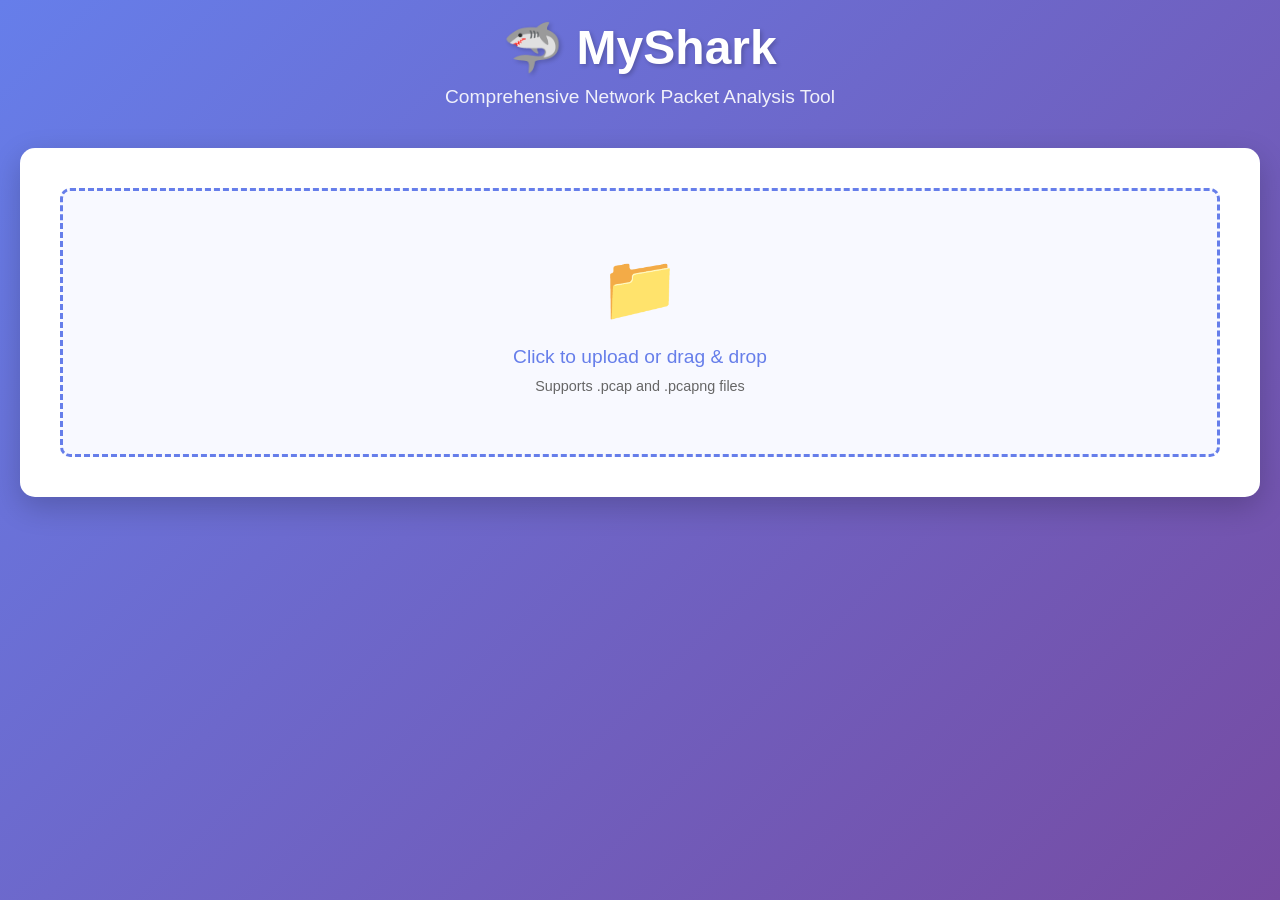
<file: templates/index.html>
<!DOCTYPE html>
<html lang="en">
<head>
    <meta charset="UTF-8">
    <meta name="viewport" content="width=device-width, initial-scale=1.0">
    <title>MyShark - Packet Analyzer</title>
    <style>
        * {
            margin: 0;
            padding: 0;
            box-sizing: border-box;
        }
        
        body {
            font-family: -apple-system, BlinkMacSystemFont, 'Segoe UI', Roboto, Oxygen, Ubuntu, Cantarell, sans-serif;
            background: linear-gradient(135deg, #667eea 0%, #764ba2 100%);
            min-height: 100vh;
            padding: 20px;
        }
        
        .container {
            max-width: 1400px;
            margin: 0 auto;
        }
        
        .header {
            text-align: center;
            color: white;
            margin-bottom: 40px;
        }
        
        .header h1 {
            font-size: 3em;
            margin-bottom: 10px;
            text-shadow: 2px 2px 4px rgba(0,0,0,0.2);
        }
        
        .header p {
            font-size: 1.2em;
            opacity: 0.9;
        }
        
        .upload-section {
            background: white;
            padding: 40px;
            border-radius: 15px;
            box-shadow: 0 10px 30px rgba(0,0,0,0.2);
            margin-bottom: 30px;
        }
        
        .upload-area {
            border: 3px dashed #667eea;
            border-radius: 10px;
            padding: 60px 20px;
            text-align: center;
            cursor: pointer;
            transition: all 0.3s ease;
            background: #f8f9ff;
        }
        
        .upload-area:hover {
            border-color: #764ba2;
            background: #f0f2ff;
        }
        
        .upload-area.dragging {
            border-color: #764ba2;
            background: #e8ebff;
        }
        
        .upload-icon {
            font-size: 4em;
            margin-bottom: 20px;
        }
        
        .upload-text {
            font-size: 1.2em;
            color: #667eea;
            margin-bottom: 10px;
        }
        
        .upload-hint {
            color: #666;
            font-size: 0.9em;
        }
        
        input[type="file"] {
            display: none;
        }
        
        .analyze-btn {
            background: linear-gradient(135deg, #667eea 0%, #764ba2 100%);
            color: white;
            border: none;
            padding: 15px 40px;
            font-size: 1.1em;
            border-radius: 8px;
            cursor: pointer;
            margin-top: 20px;
            transition: transform 0.2s;
            display: none;
        }
        
        .analyze-btn:hover {
            transform: translateY(-2px);
            box-shadow: 0 5px 15px rgba(102, 126, 234, 0.4);
        }
        
        .analyze-btn:disabled {
            opacity: 0.6;
            cursor: not-allowed;
        }
        
        .results-section {
            display: none;
            background: white;
            padding: 40px;
            border-radius: 15px;
            box-shadow: 0 10px 30px rgba(0,0,0,0.2);
        }
        
        .loading {
            text-align: center;
            padding: 40px;
            display: none;
        }
        
        .spinner {
            border: 4px solid #f3f3f3;
            border-top: 4px solid #667eea;
            border-radius: 50%;
            width: 50px;
            height: 50px;
            animation: spin 1s linear infinite;
            margin: 0 auto 20px;
        }
        
        @keyframes spin {
            0% { transform: rotate(0deg); }
            100% { transform: rotate(360deg); }
        }
        
        .stats-grid {
            display: grid;
            grid-template-columns: repeat(auto-fit, minmax(250px, 1fr));
            gap: 20px;
            margin-bottom: 30px;
        }
        
        .stat-card {
            background: linear-gradient(135deg, #667eea 0%, #764ba2 100%);
            color: white;
            padding: 25px;
            border-radius: 10px;
            box-shadow: 0 5px 15px rgba(0,0,0,0.1);
        }
        
        .stat-card h3 {
            font-size: 0.9em;
            opacity: 0.9;
            margin-bottom: 10px;
        }
        
        .stat-card .value {
            font-size: 2.5em;
            font-weight: bold;
        }
        
        .section {
            margin-bottom: 30px;
        }
        
        .section-title {
            font-size: 1.8em;
            color: #333;
            margin-bottom: 20px;
            padding-bottom: 10px;
            border-bottom: 3px solid #667eea;
        }
        
        .protocol-list {
            background: #f8f9ff;
            padding: 20px;
            border-radius: 10px;
        }
        
        .protocol-item {
            display: flex;
            justify-content: space-between;
            align-items: center;
            padding: 12px;
            margin-bottom: 10px;
            background: white;
            border-radius: 8px;
            box-shadow: 0 2px 5px rgba(0,0,0,0.05);
        }
        
        .protocol-name {
            font-weight: 600;
            color: #333;
        }
        
        .protocol-count {
            background: #667eea;
            color: white;
            padding: 5px 15px;
            border-radius: 20px;
            font-weight: 600;
        }
        
        .conversation-list {
            background: #f8f9ff;
            padding: 20px;
            border-radius: 10px;
        }
        
        .conversation-item {
            padding: 15px;
            margin-bottom: 10px;
            background: white;
            border-radius: 8px;
            box-shadow: 0 2px 5px rgba(0,0,0,0.05);
        }
        
        .conversation-pair {
            font-weight: 600;
            color: #667eea;
            margin-bottom: 5px;
        }
        
        .conversation-count {
            color: #666;
            font-size: 0.9em;
        }
        
        .packet-details {
            background: #f8f9ff;
            padding: 20px;
            border-radius: 10px;
            max-height: 600px;
            overflow-y: auto;
        }
        
        .packet-card {
            background: white;
            padding: 20px;
            margin-bottom: 15px;
            border-radius: 8px;
            border-left: 4px solid #667eea;
            box-shadow: 0 2px 5px rgba(0,0,0,0.05);
        }
        
        .packet-header {
            display: flex;
            justify-content: space-between;
            margin-bottom: 15px;
            padding-bottom: 10px;
            border-bottom: 1px solid #eee;
        }
        
        .packet-number {
            font-weight: bold;
            color: #667eea;
            font-size: 1.1em;
        }
        
        .packet-summary {
            color: #666;
            font-size: 0.9em;
        }
        
        .packet-info {
            display: grid;
            grid-template-columns: repeat(auto-fit, minmax(200px, 1fr));
            gap: 15px;
        }
        
        .info-item {
            padding: 10px;
            background: #f8f9ff;
            border-radius: 5px;
        }
        
        .info-label {
            font-size: 0.85em;
            color: #666;
            margin-bottom: 5px;
        }
        
        .info-value {
            font-weight: 600;
            color: #333;
        }
        
        .error {
            background: #fee;
            color: #c33;
            padding: 20px;
            border-radius: 10px;
            border-left: 4px solid #c33;
            margin-top: 20px;
            display: none;
        }
        
        .tab-container {
            margin-bottom: 20px;
        }
        
        .tabs {
            display: flex;
            gap: 10px;
            margin-bottom: 20px;
        }
        
        .tab {
            padding: 12px 24px;
            background: #f0f0f0;
            border: none;
            border-radius: 8px 8px 0 0;
            cursor: pointer;
            font-size: 1em;
            transition: all 0.3s;
        }
        
        .tab.active {
            background: #667eea;
            color: white;
        }
        
        .tab-content {
            display: none;
        }
        
        .tab-content.active {
            display: block;
        }
    </style>
</head>
<body>
    <div class="container">
        <div class="header">
            <h1>🦈 MyShark</h1>
            <p>Comprehensive Network Packet Analysis Tool</p>
        </div>
        
        <div class="upload-section">
            <div class="upload-area" id="uploadArea">
                <div class="upload-icon">📁</div>
                <div class="upload-text">Click to upload or drag & drop</div>
                <div class="upload-hint">Supports .pcap and .pcapng files</div>
                <input type="file" id="fileInput" accept=".pcap,.pcapng">
            </div>
            <button class="analyze-btn" id="analyzeBtn">Analyze Packet Capture</button>
            <div class="error" id="errorMsg"></div>
        </div>
        
        <div class="loading" id="loading">
            <div class="spinner"></div>
            <p>Analyzing packets... Please wait</p>
        </div>
        
        <div class="results-section" id="results">
            <h2 class="section-title">📊 Analysis Results</h2>
            
            <div class="stats-grid" id="statsGrid"></div>
            
            <div class="tab-container">
                <div class="tabs">
                    <button class="tab active" onclick="showTab('protocols')">Protocol Statistics</button>
                    <button class="tab" onclick="showTab('conversations')">Conversations</button>
                    <button class="tab" onclick="showTab('packets')">Packet Details</button>
                </div>
                
                <div class="tab-content active" id="protocols">
                    <div class="section">
                        <h3 class="section-title">Protocol Distribution</h3>
                        <div class="protocol-list" id="protocolList"></div>
                    </div>
                </div>
                
                <div class="tab-content" id="conversations">
                    <div class="section">
                        <h3 class="section-title">Top IP Conversations</h3>
                        <div class="conversation-list" id="conversationList"></div>
                    </div>
                </div>
                
                <div class="tab-content" id="packets">
                    <div class="section">
                        <h3 class="section-title">Packet Details (First 50 packets)</h3>
                        <div class="packet-details" id="packetDetails"></div>
                    </div>
                </div>
            </div>
        </div>
    </div>
    
    <script>
        let selectedFile = null;
        
        const uploadArea = document.getElementById('uploadArea');
        const fileInput = document.getElementById('fileInput');
        const analyzeBtn = document.getElementById('analyzeBtn');
        const loading = document.getElementById('loading');
        const results = document.getElementById('results');
        const errorMsg = document.getElementById('errorMsg');
        
        // Click to upload
        uploadArea.addEventListener('click', () => fileInput.click());
        
        // File selection
        fileInput.addEventListener('change', (e) => {
            handleFile(e.target.files[0]);
        });
        
        // Drag and drop
        uploadArea.addEventListener('dragover', (e) => {
            e.preventDefault();
            uploadArea.classList.add('dragging');
        });
        
        uploadArea.addEventListener('dragleave', () => {
            uploadArea.classList.remove('dragging');
        });
        
        uploadArea.addEventListener('drop', (e) => {
            e.preventDefault();
            uploadArea.classList.remove('dragging');
            handleFile(e.dataTransfer.files[0]);
        });
        
        function handleFile(file) {
            if (!file) return;
            
            if (!file.name.endsWith('.pcap') && !file.name.endsWith('.pcapng')) {
                showError('Please upload a valid .pcap or .pcapng file');
                return;
            }
            
            selectedFile = file;
            document.querySelector('.upload-text').textContent = `Selected: ${file.name}`;
            analyzeBtn.style.display = 'block';
            hideError();
        }
        
        function showError(msg) {
            errorMsg.textContent = msg;
            errorMsg.style.display = 'block';
        }
        
        function hideError() {
            errorMsg.style.display = 'none';
        }
        
        // Analyze button
        analyzeBtn.addEventListener('click', async () => {
            if (!selectedFile) return;
            
            analyzeBtn.disabled = true;
            loading.style.display = 'block';
            results.style.display = 'none';
            hideError();
            
            const formData = new FormData();
            formData.append('file', selectedFile);
            
            try {
                const response = await fetch('/analyze', {
                    method: 'POST',
                    body: formData
                });
                
                if (!response.ok) {
                    const error = await response.json();
                    throw new Error(error.detail || 'Analysis failed');
                }
                
                const data = await response.json();
                displayResults(data);
                
            } catch (error) {
                showError(`Error: ${error.message}`);
                console.error('Analysis error:', error);
            } finally {
                analyzeBtn.disabled = false;
                loading.style.display = 'none';
            }
        });
        
        function displayResults(data) {
            // Display statistics
            const statsGrid = document.getElementById('statsGrid');
            statsGrid.innerHTML = `
                <div class="stat-card">
                    <h3>Total Packets</h3>
                    <div class="value">${data.summary.total_packets}</div>
                </div>
                <div class="stat-card">
                    <h3>Unique Protocols</h3>
                    <div class="value">${data.summary.unique_protocols}</div>
                </div>
                <div class="stat-card">
                    <h3>IP Conversations</h3>
                    <div class="value">${data.summary.conversation_count}</div>
                </div>
                <div class="stat-card">
                    <h3>Total Size</h3>
                    <div class="value">${formatBytes(data.summary.total_size)}</div>
                </div>
            `;
            
            // Display protocols
            const protocolList = document.getElementById('protocolList');
            protocolList.innerHTML = Object.entries(data.protocol_stats)
                .slice(0, 15)
                .map(([protocol, count]) => `
                    <div class="protocol-item">
                        <span class="protocol-name">${protocol}</span>
                        <span class="protocol-count">${count}</span>
                    </div>
                `).join('');
            
            // Display conversations
            const conversationList = document.getElementById('conversationList');
            conversationList.innerHTML = Object.entries(data.conversations)
                .slice(0, 10)
                .map(([pair, count]) => `
                    <div class="conversation-item">
                        <div class="conversation-pair">${pair}</div>
                        <div class="conversation-count">${count} packets</div>
                    </div>
                `).join('');
            
            // Display packet details
            const packetDetails = document.getElementById('packetDetails');
            packetDetails.innerHTML = data.packets.slice(0, 50).map((pkt, idx) => `
                <div class="packet-card">
                    <div class="packet-header">
                        <span class="packet-number">Packet #${idx + 1}</span>
                        <span class="packet-summary">${pkt.summary || 'N/A'}</span>
                    </div>
                    <div class="packet-info">
                        ${pkt.timestamp ? `
                            <div class="info-item">
                                <div class="info-label">Timestamp</div>
                                <div class="info-value">${new Date(pkt.timestamp * 1000).toLocaleString()}</div>
                            </div>
                        ` : ''}
                        ${pkt.packet_length ? `
                            <div class="info-item">
                                <div class="info-label">Length</div>
                                <div class="info-value">${pkt.packet_length} bytes</div>
                            </div>
                        ` : ''}
                        ${pkt.protocol_stack ? `
                            <div class="info-item">
                                <div class="info-label">Protocols</div>
                                <div class="info-value">${pkt.protocol_stack.join(' → ')}</div>
                            </div>
                        ` : ''}
                        ${pkt.ip ? `
                            <div class="info-item">
                                <div class="info-label">Source IP</div>
                                <div class="info-value">${pkt.ip.src}</div>
                            </div>
                            <div class="info-item">
                                <div class="info-label">Destination IP</div>
                                <div class="info-value">${pkt.ip.dst}</div>
                            </div>
                            <div class="info-item">
                                <div class="info-label">TTL</div>
                                <div class="info-value">${pkt.ip.ttl}</div>
                            </div>
                        ` : ''}
                        ${pkt.tcp ? `
                            <div class="info-item">
                                <div class="info-label">Source Port</div>
                                <div class="info-value">${pkt.tcp.sport}</div>
                            </div>
                            <div class="info-item">
                                <div class="info-label">Destination Port</div>
                                <div class="info-value">${pkt.tcp.dport}</div>
                            </div>
                            <div class="info-item">
                                <div class="info-label">TCP Flags</div>
                                <div class="info-value">${Object.entries(pkt.tcp.flags).filter(([k,v]) => v).map(([k]) => k).join(', ')}</div>
                            </div>
                        ` : ''}
                        ${pkt.udp ? `
                            <div class="info-item">
                                <div class="info-label">Source Port</div>
                                <div class="info-value">${pkt.udp.sport}</div>
                            </div>
                            <div class="info-item">
                                <div class="info-label">Destination Port</div>
                                <div class="info-value">${pkt.udp.dport}</div>
                            </div>
                        ` : ''}
                        ${pkt.dns ? `
                            <div class="info-item">
                                <div class="info-label">DNS Type</div>
                                <div class="info-value">${pkt.dns.qr === 0 ? 'Query' : 'Response'}</div>
                            </div>
                            ${pkt.dns.queries && pkt.dns.queries.length > 0 ? `
                                <div class="info-item">
                                    <div class="info-label">Query</div>
                                    <div class="info-value">${pkt.dns.queries[0].qname}</div>
                                </div>
                            ` : ''}
                        ` : ''}
                    </div>
                </div>
            `).join('');
            
            results.style.display = 'block';
        }
        
        function formatBytes(bytes) {
            if (bytes < 1024) return bytes + ' B';
            if (bytes < 1024 * 1024) return (bytes / 1024).toFixed(2) + ' KB';
            return (bytes / (1024 * 1024)).toFixed(2) + ' MB';
        }
        
        function showTab(tabName) {
            // Hide all tabs
            document.querySelectorAll('.tab').forEach(t => t.classList.remove('active'));
            document.querySelectorAll('.tab-content').forEach(t => t.classList.remove('active'));
            
            // Show selected tab
            event.target.classList.add('active');
            document.getElementById(tabName).classList.add('active');
        }
    </script>
</body>
</html>
</file>
